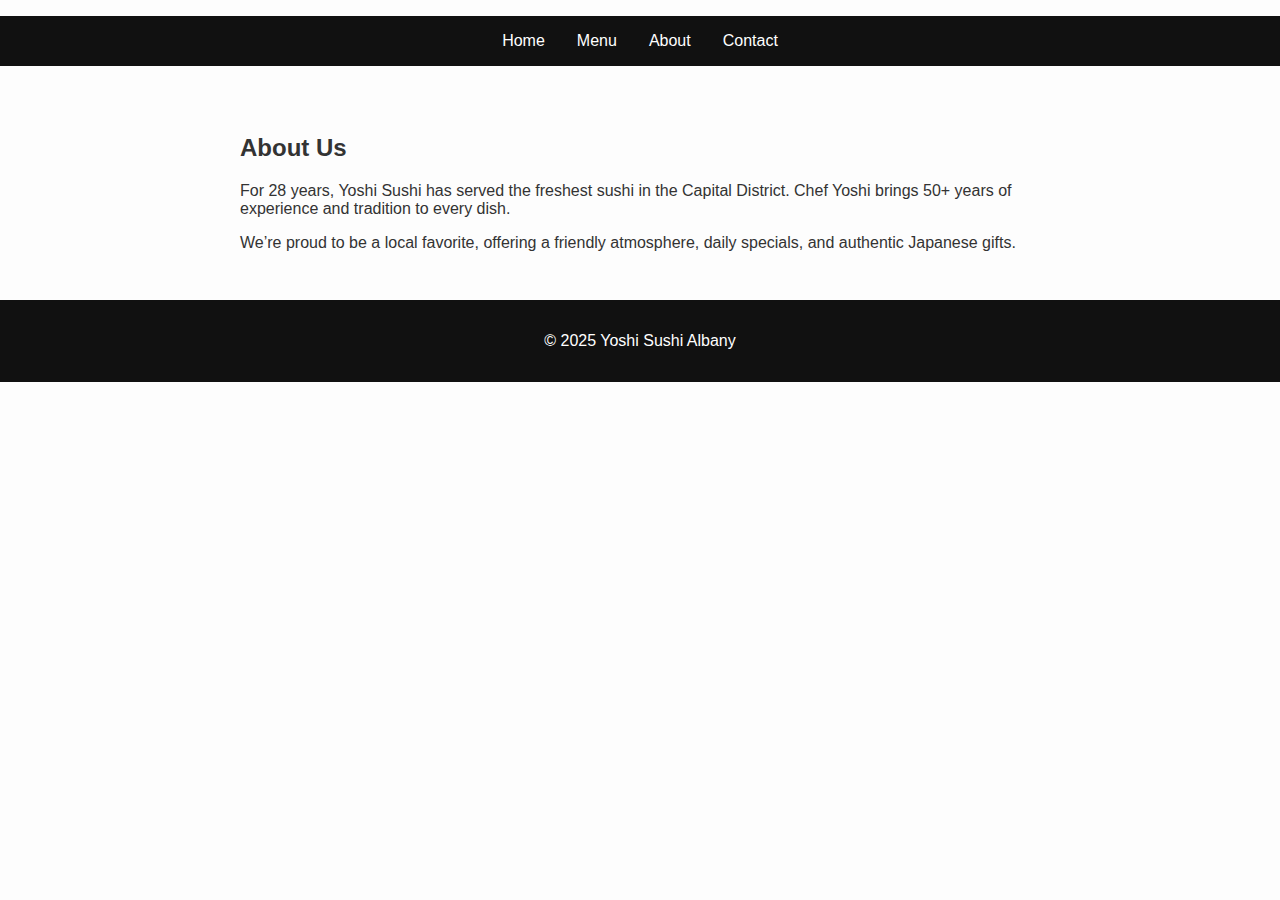
<file: about.html>
<!DOCTYPE html>
<html lang="en">
<head>
  <meta charset="UTF-8" />
  <meta name="viewport" content="width=device-width, initial-scale=1.0" />
  <title>About | Yoshi Sushi</title>
  <link rel="stylesheet" href="style.css" />
</head>
<body>
  <header>
    <nav>
      <ul>
        <li><a href="index.html">Home</a></li>
        <li><a href="menu.html">Menu</a></li>
        <li><a href="about.html">About</a></li>
        <li><a href="contact.html">Contact</a></li>
      </ul>
    </nav>
  </header>

  <section class="about">
    <h2>About Us</h2>
    <p>For 28 years, Yoshi Sushi has served the freshest sushi in the Capital District. Chef Yoshi brings 50+ years of experience and tradition to every dish.</p>
    <p>We’re proud to be a local favorite, offering a friendly atmosphere, daily specials, and authentic Japanese gifts.</p>
  </section>

  <footer>
    <p>© 2025 Yoshi Sushi Albany</p>
  </footer>
</body>
</html>
</file>
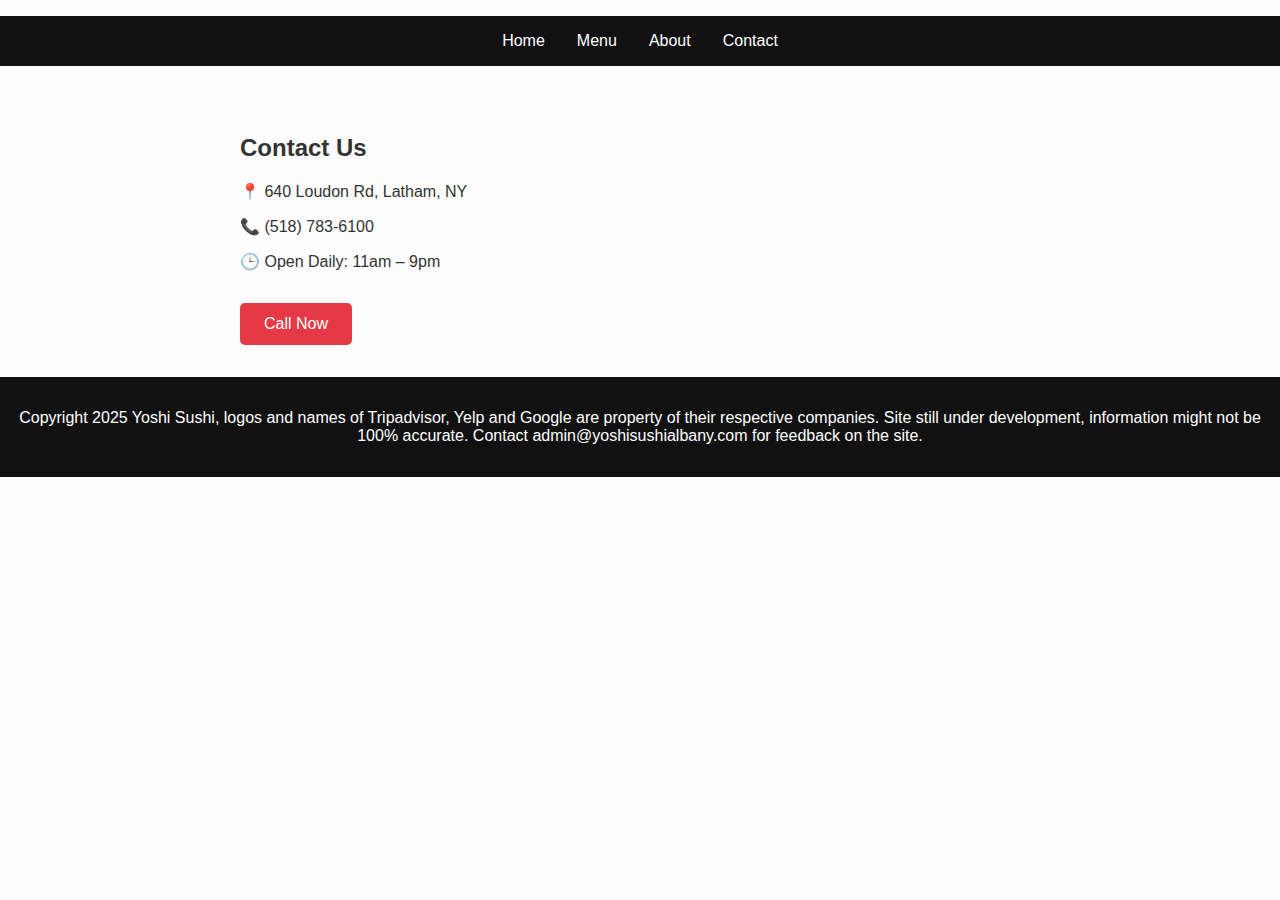
<file: contact.html>
<!DOCTYPE html>
<html lang="en">
<head>
  <meta charset="UTF-8" />
  <meta name="viewport" content="width=device-width, initial-scale=1.0" />
  <title>Contact | Yoshi Sushi</title>
  <link rel="stylesheet" href="style.css" />
</head>
<body>
  <header>
    <nav>
      <ul>
        <li><a href="index.html">Home</a></li>
        <li><a href="menu.html">Menu</a></li>
        <li><a href="about.html">About</a></li>
        <li><a href="contact.html">Contact</a></li>
      </ul>
    </nav>
  </header>

  <section class="contact">
    <h2>Contact Us</h2>
    <p>📍 640 Loudon Rd, Latham, NY</p>
    <p>📞 (518) 783-6100</p>
    <p>🕒 Open Daily: 11am – 9pm</p>
    <a href="tel:5187836100" class="cta-button">Call Now</a>
  </section>

  <footer>
    <p>Copyright 2025 Yoshi Sushi, logos and names of Tripadvisor, Yelp and Google are property of their respective companies. Site still under development, information might not be 100% accurate. Contact admin@yoshisushialbany.com for feedback on the site.
    </p>
  </footer>
</body>
</html>
</file>
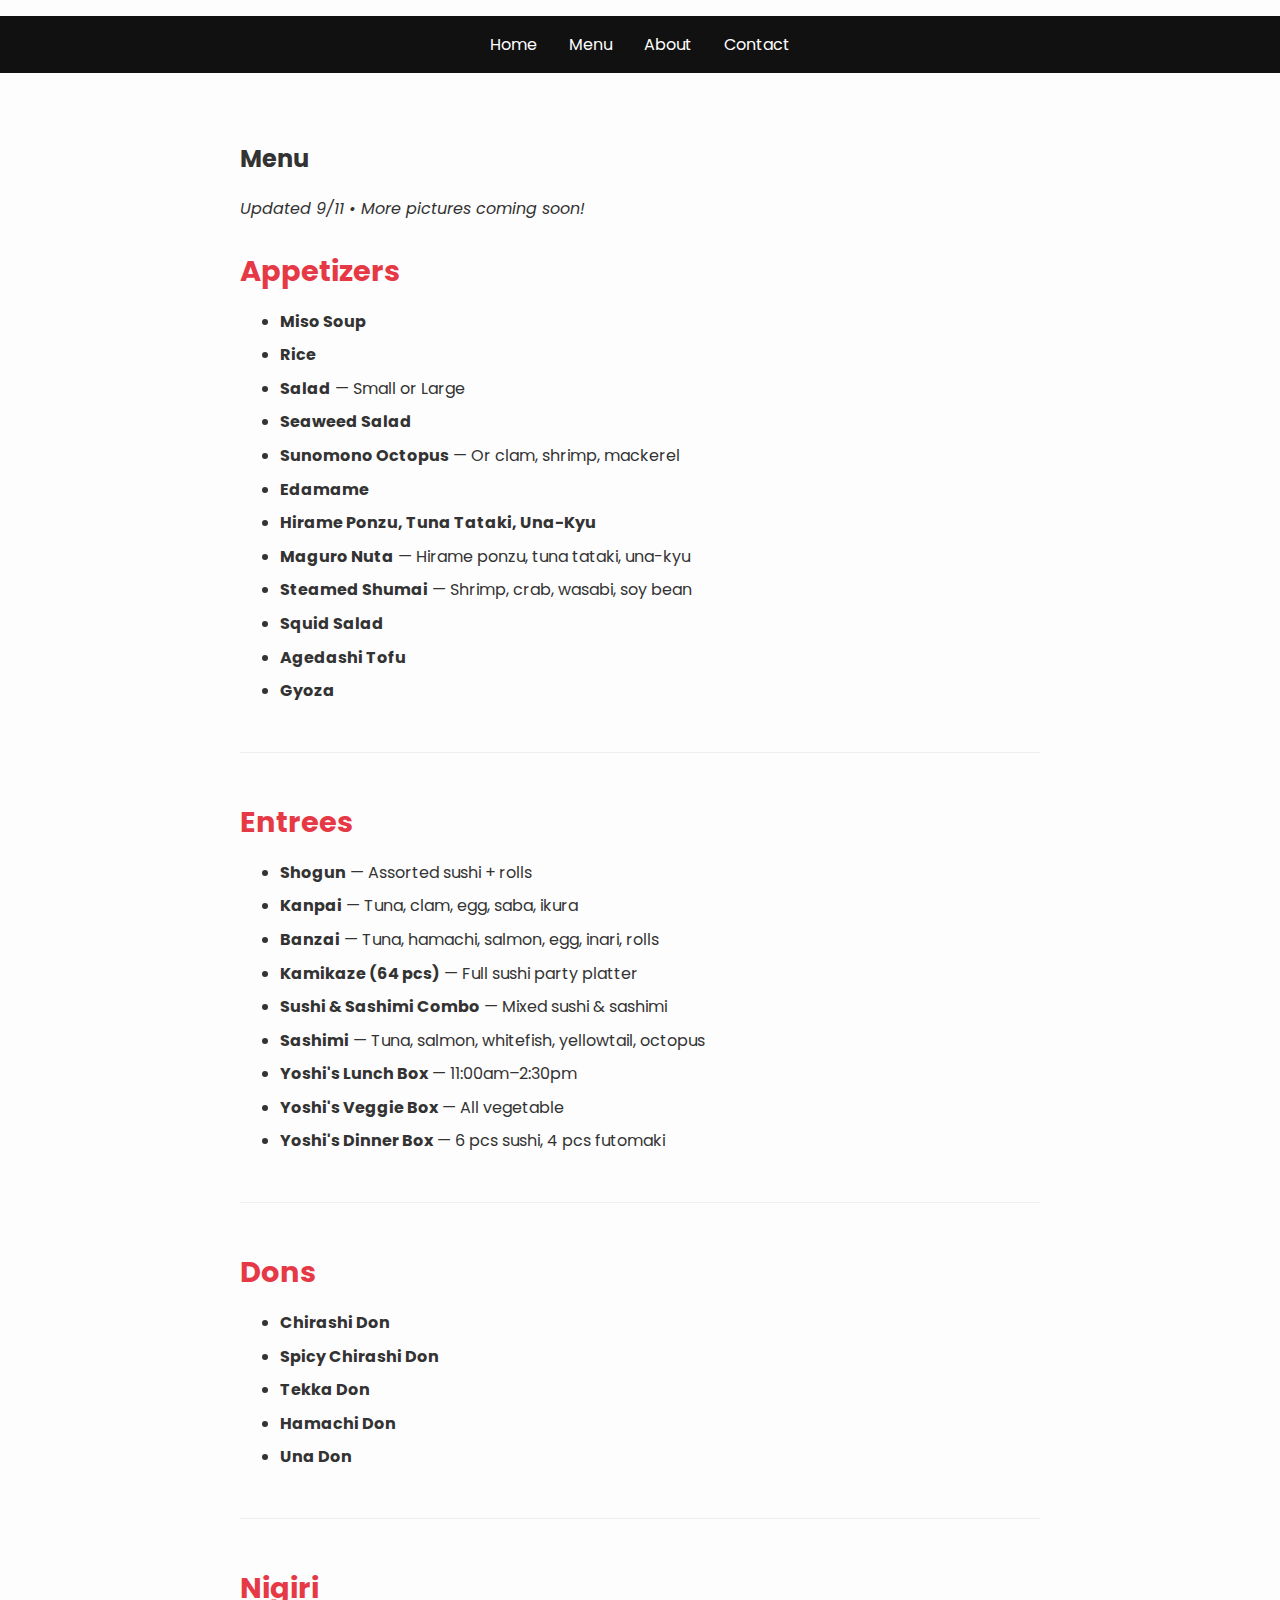
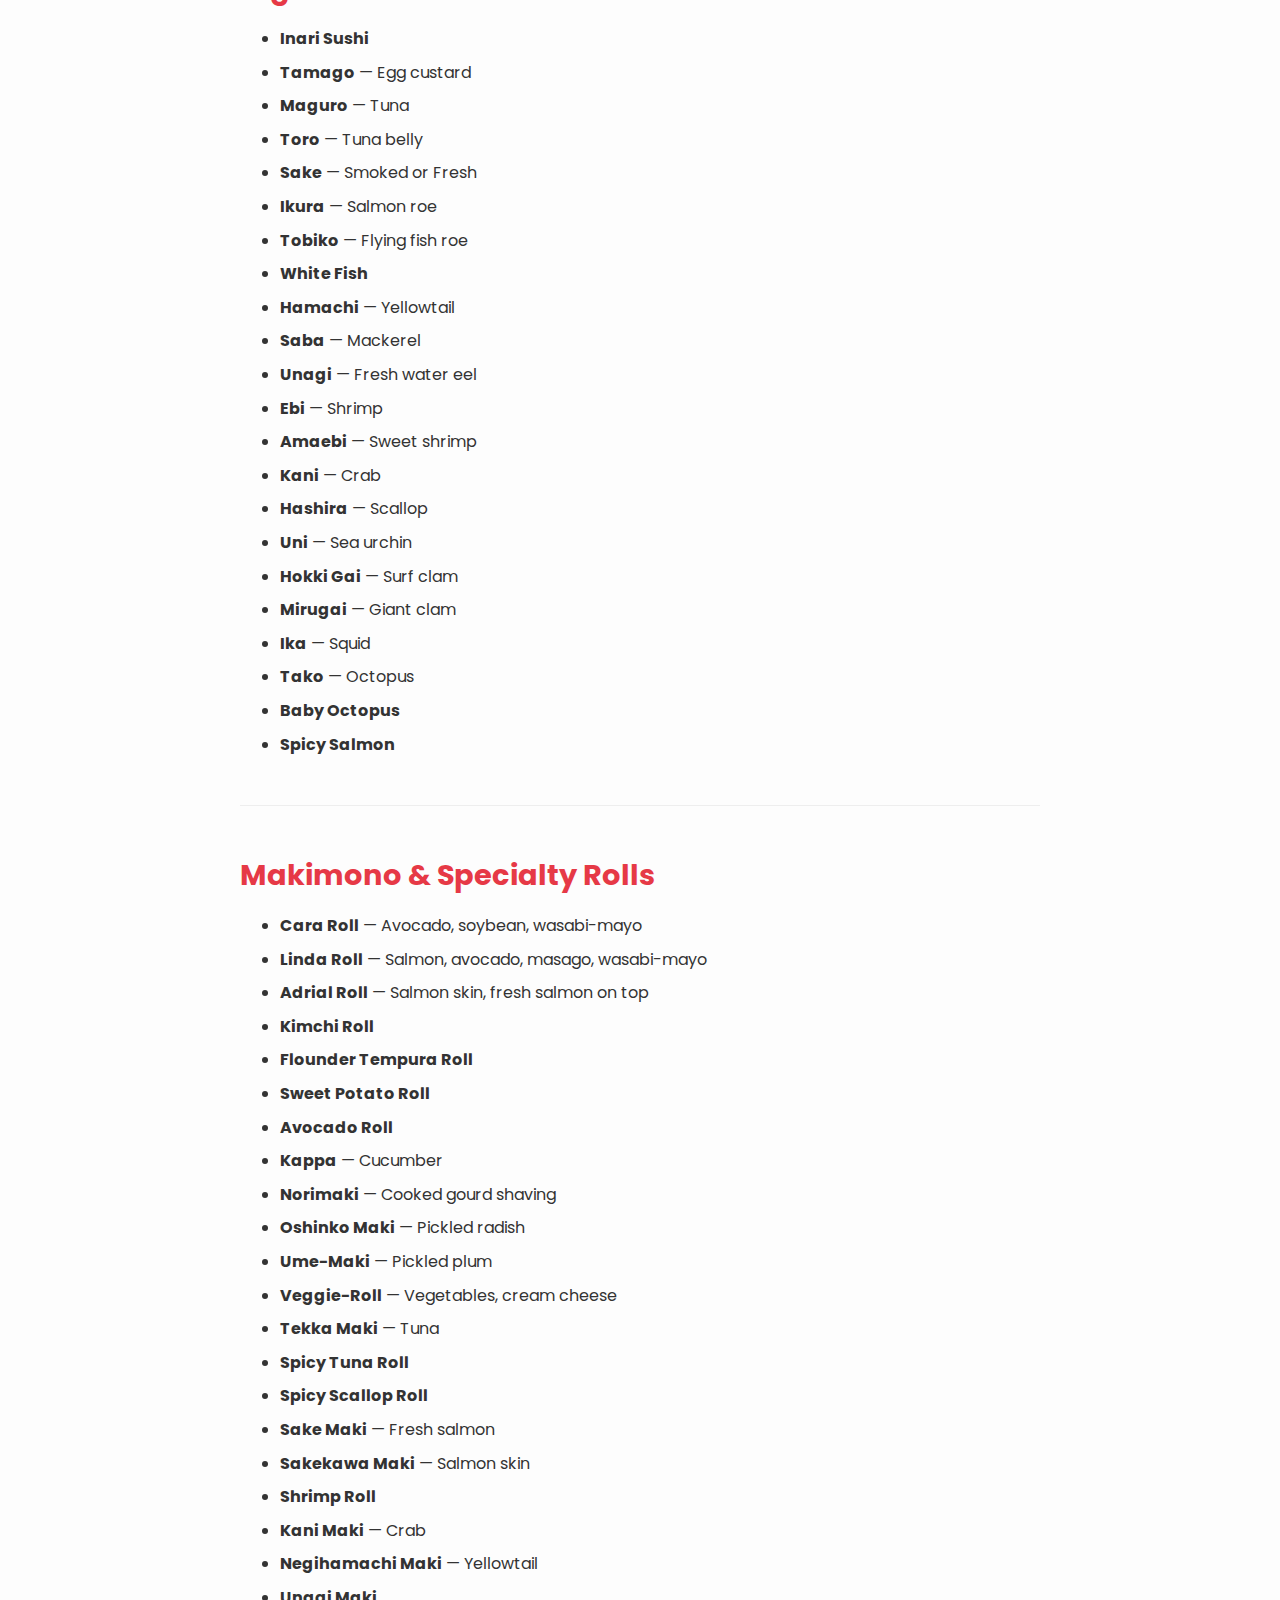
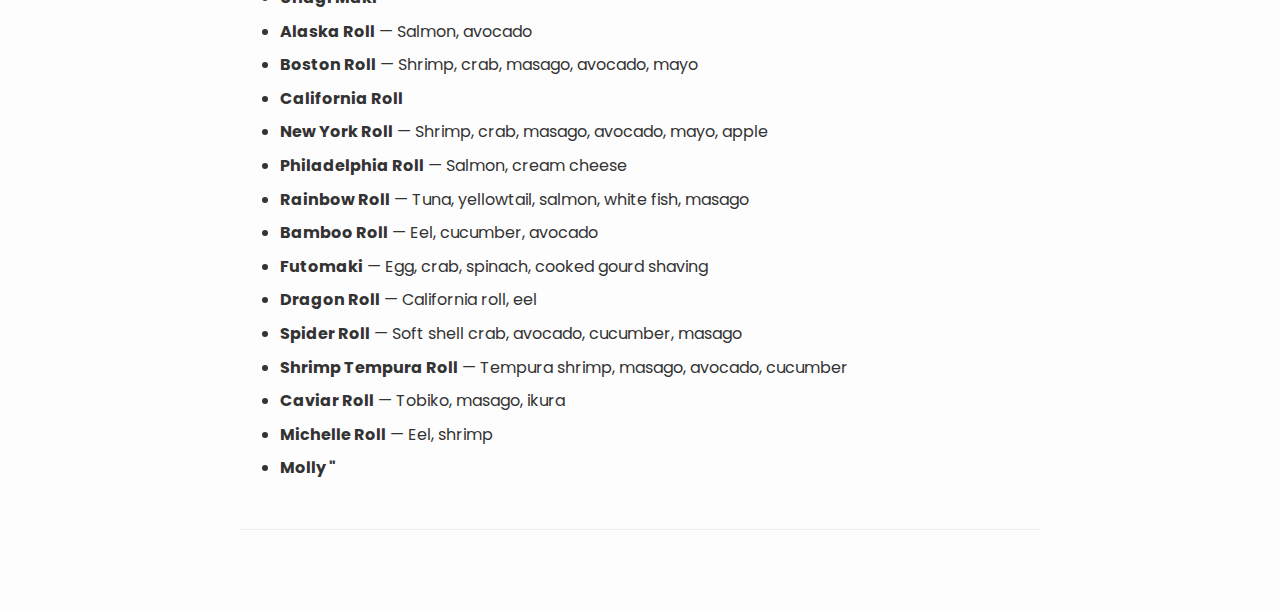
<file: menu.html>
<!DOCTYPE html>
<html lang="en">
<head>
  <meta charset="UTF-8" />
  <meta name="viewport" content="width=device-width, initial-scale=1.0" />
  <title>Menu | Yoshi Sushi Albany</title>
  <link href="https://fonts.googleapis.com/css2?family=Poppins:wght@400;600&display=swap" rel="stylesheet">
  <link rel="stylesheet" href="style.css" />
</head>
<body>
  <header>
    <nav>
      <ul>
        <li><a href="index.html">Home</a></li>
        <li><a href="menu.html">Menu</a></li>
        <li><a href="about.html">About</a></li>
        <li><a href="contact.html">Contact</a></li>
      </ul>
    </nav>
  </header>

  <section class="menu">
    <h2>Menu</h2>
    <p><em>Updated 9/11 • More pictures coming soon!</em></p>

    <div class="menu-category">
      <h3>Appetizers</h3>
      <ul>
        <li><strong>Miso Soup</strong></li>
        <li><strong>Rice</strong></li>
        <li><strong>Salad</strong> — Small or Large</li>
        <li><strong>Seaweed Salad</strong></li>
        <li><strong>Sunomono Octopus</strong> — Or clam, shrimp, mackerel</li>
        <li><strong>Edamame</strong></li>
        <li><strong>Hirame Ponzu, Tuna Tataki, Una-Kyu</strong></li>
        <li><strong>Maguro Nuta</strong> — Hirame ponzu, tuna tataki, una-kyu</li>
        <li><strong>Steamed Shumai</strong> — Shrimp, crab, wasabi, soy bean</li>
        <li><strong>Squid Salad</strong></li>
        <li><strong>Agedashi Tofu</strong></li>
        <li><strong>Gyoza</strong></li>
      </ul>
    </div>

    <div class="menu-category">
      <h3>Entrees</h3>
      <ul>
        <li><strong>Shogun</strong> — Assorted sushi + rolls</li>
        <li><strong>Kanpai</strong> — Tuna, clam, egg, saba, ikura</li>
        <li><strong>Banzai</strong> — Tuna, hamachi, salmon, egg, inari, rolls</li>
        <li><strong>Kamikaze (64 pcs)</strong> — Full sushi party platter</li>
        <li><strong>Sushi & Sashimi Combo</strong> — Mixed sushi & sashimi</li>
        <li><strong>Sashimi</strong> — Tuna, salmon, whitefish, yellowtail, octopus</li>
        <li><strong>Yoshi's Lunch Box</strong> — 11:00am–2:30pm</li>
        <li><strong>Yoshi's Veggie Box</strong> — All vegetable</li>
        <li><strong>Yoshi's Dinner Box</strong> — 6 pcs sushi, 4 pcs futomaki</li>
      </ul>
    </div>

    <div class="menu-category">
      <h3>Dons</h3>
      <ul>
        <li><strong>Chirashi Don</strong></li>
        <li><strong>Spicy Chirashi Don</strong></li>
        <li><strong>Tekka Don</strong></li>
        <li><strong>Hamachi Don</strong></li>
        <li><strong>Una Don</strong></li>
      </ul>
    </div>

    <div class="menu-category">
      <h3>Nigiri</h3>
      <ul>
        <li><strong>Inari Sushi</strong></li>
        <li><strong>Tamago</strong> — Egg custard</li>
        <li><strong>Maguro</strong> — Tuna</li>
        <li><strong>Toro</strong> — Tuna belly</li>
        <li><strong>Sake</strong> — Smoked or Fresh</li>
        <li><strong>Ikura</strong> — Salmon roe</li>
        <li><strong>Tobiko</strong> — Flying fish roe</li>
        <li><strong>White Fish</strong></li>
        <li><strong>Hamachi</strong> — Yellowtail</li>
        <li><strong>Saba</strong> — Mackerel</li>
        <li><strong>Unagi</strong> — Fresh water eel</li>
        <li><strong>Ebi</strong> — Shrimp</li>
        <li><strong>Amaebi</strong> — Sweet shrimp</li>
        <li><strong>Kani</strong> — Crab</li>
        <li><strong>Hashira</strong> — Scallop</li>
        <li><strong>Uni</strong> — Sea urchin</li>
        <li><strong>Hokki Gai</strong> — Surf clam</li>
        <li><strong>Mirugai</strong> — Giant clam</li>
        <li><strong>Ika</strong> — Squid</li>
        <li><strong>Tako</strong> — Octopus</li>
        <li><strong>Baby Octopus</strong></li>
        <li><strong>Spicy Salmon</strong></li>
      </ul>
    </div>

    <div class="menu-category">
      <h3>Makimono & Specialty Rolls</h3>
      <ul>
        <li><strong>Cara Roll</strong> — Avocado, soybean, wasabi-mayo</li>
        <li><strong>Linda Roll</strong> — Salmon, avocado, masago, wasabi-mayo</li>
        <li><strong>Adrial Roll</strong> — Salmon skin, fresh salmon on top</li>
        <li><strong>Kimchi Roll</strong></li>
        <li><strong>Flounder Tempura Roll</strong></li>
        <li><strong>Sweet Potato Roll</strong></li>
        <li><strong>Avocado Roll</strong></li>
        <li><strong>Kappa</strong> — Cucumber</li>
        <li><strong>Norimaki</strong> — Cooked gourd shaving</li>
        <li><strong>Oshinko Maki</strong> — Pickled radish</li>
        <li><strong>Ume-Maki</strong> — Pickled plum</li>
        <li><strong>Veggie-Roll</strong> — Vegetables, cream cheese</li>
        <li><strong>Tekka Maki</strong> — Tuna</li>
        <li><strong>Spicy Tuna Roll</strong></li>
        <li><strong>Spicy Scallop Roll</strong></li>
        <li><strong>Sake Maki</strong> — Fresh salmon</li>
        <li><strong>Sakekawa Maki</strong> — Salmon skin</li>
        <li><strong>Shrimp Roll</strong></li>
        <li><strong>Kani Maki</strong> — Crab</li>
        <li><strong>Negihamachi Maki</strong> — Yellowtail</li>
        <li><strong>Unagi Maki</strong></li>
        <li><strong>Alaska Roll</strong> — Salmon, avocado</li>
        <li><strong>Boston Roll</strong> — Shrimp, crab, masago, avocado, mayo</li>
        <li><strong>California Roll</strong></li>
        <li><strong>New York Roll</strong> — Shrimp, crab, masago, avocado, mayo, apple</li>
        <li><strong>Philadelphia Roll</strong> — Salmon, cream cheese</li>
        <li><strong>Rainbow Roll</strong> — Tuna, yellowtail, salmon, white fish, masago</li>
        <li><strong>Bamboo Roll</strong> — Eel, cucumber, avocado</li>
        <li><strong>Futomaki</strong> — Egg, crab, spinach, cooked gourd shaving</li>
        <li><strong>Dragon Roll</strong> — California roll, eel</li>
        <li><strong>Spider Roll</strong> — Soft shell crab, avocado, cucumber, masago</li>
        <li><strong>Shrimp Tempura Roll</strong> — Tempura shrimp, masago, avocado, cucumber</li>
        <li><strong>Caviar Roll</strong> — Tobiko, masago, ikura</li>
        <li><strong>Michelle Roll</strong> — Eel, shrimp</li>
        <li><strong>Molly "
</file>
<file: style.css>
body {
  font-family: 'Poppins', sans-serif;
  margin: 0;
  padding: 0;
  background-color: #fdfdfd;
  color: #333;
}

nav ul {
  display: flex;
  justify-content: center;
  list-style: none;
  background-color: #111;
  padding: 1rem;
}

nav ul li a {
  color: white;
  text-decoration: none;
  margin: 0 1rem;
}

.hero {
  display: flex;
  align-items: center;
  justify-content: flex-end;
  height: 80vh;
  background-image: 
    linear-gradient(to left, rgba(0, 0, 0, 0.6), rgba(0, 0, 0, 0)),
    url('images/image5.jpg');
  background-position: center;
  background-size: cover;
  background-repeat: no-repeat;
  color: white;
  padding-right: 5%;
  position: relative;
}

.cta-button {
  background-color: #e63946;
  color: white;
  padding: 0.75rem 1.5rem;
  text-decoration: none;
  border-radius: 5px;
  display: inline-block;
  margin-top: 1rem;
}

.menu, .about, .contact {
  padding: 2rem;
  max-width: 800px;
  margin: auto;
}

.menu-category {
  margin-bottom: 3rem;
  border-bottom: 1px solid #eee;
  padding-bottom: 2rem;
}

.menu-category h3 {
  font-size: 1.8rem;
  color: #e63946;
  margin-bottom: 1rem;
}

.menu-category ul li {
  margin-bottom: 0.5rem;
  line-height: 1.6;
}

footer {
  text-align: center;
  padding: 1rem;
  background-color: #111;
  color: white;
}

#image-rotator {
  text-align: center;
  margin: 20px 0;
  height: 400px; 
  overflow: hidden;
  position: relative;
}

#rotating-image {
  max-height: 100%;
  width: auto;
  height: 100%;
  object-fit: cover;
  transition: opacity 0.5s ease-in-out;
  border-radius: 8px;
  position: absolute;
  left: 50%;
  top: 50%;
  transform: translate(-50%, -50%);
}

.legacy-banner {
  background-color: #f8f8f8;
  padding: 1.5rem;
  text-align: center;
  font-size: 1.1rem;
  color: #333;
  border-top: 1px solid #ddd;
  border-bottom: 1px solid #ddd;
}

.appreciation {
  text-align: center;
  font-size: 0.95rem;
  color: #666;
  margin: 2rem 0;
}

.hero {
  position: relative;
  height: 80vh;
  display: flex;
  align-items: center;
  justify-content: flex-end; /* Push text to the right */
  padding-right: 5%;
  color: white;
  background-image: url('images/image5.jpg');
  background-size: cover;
  background-position: center;
  background-repeat: no-repeat;
  overflow: hidden;
}

.hero::before {
  content: "";
  position: absolute;
  top: 0; left: 0;
  width: 100%; height: 100%;
  background: linear-gradient(to left, rgba(0, 0, 0, 0.6), rgba(0, 0, 0, 0));
  z-index: 0;
}

.hero-text {
  position: relative;
  z-index: 1;
  max-width: 500px;
  text-align: right;
}
</file>
